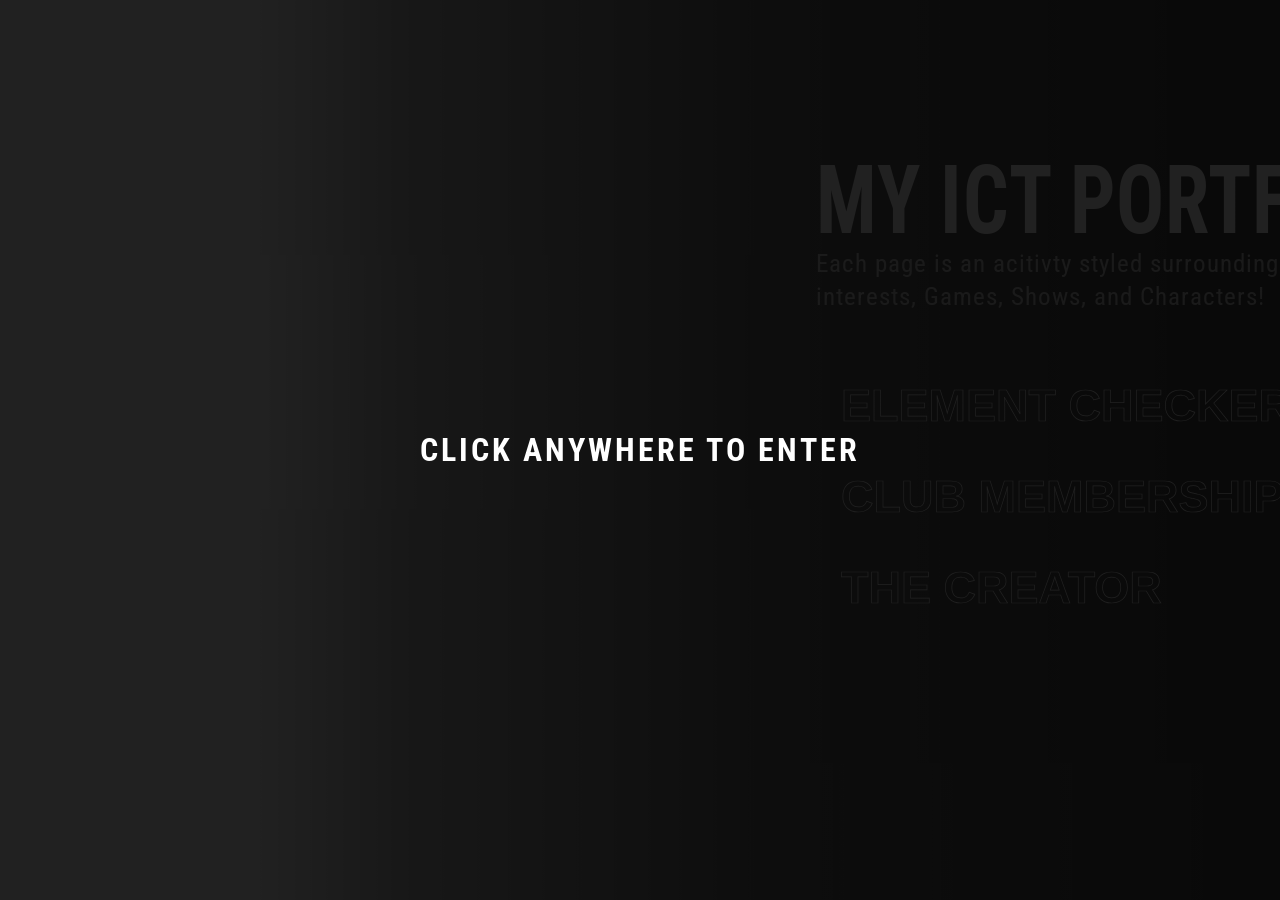
<file: index.html>
<!DOCTYPE html>
<html lang="en">
<head>
    <meta charset="UTF-8">
    <meta name="viewport" content="width=device-width, initial-scale=1.0">

    <title>My Portfolio</title>

    <link rel="stylesheet" href="./style.css">

    <link href="https://fonts.googleapis.com/css2?family=Roboto+Condensed:wght@400;700&display=swap" rel="stylesheet">
</head>

<body>
<div id="enter-overlay" class="enter-overlay">
    <p>CLICK ANYWHERE TO ENTER</p>
</div>

<audio id="bg-music" src="./CI.mp3" loop preload="auto"></audio>

<audio id="enter-sfx" src="./enter.mp3" preload="auto"></audio>

<video class="video-background" autoplay muted loop playsinline>
    <source src="./background2.mp4" type="video/mp4">
</video>

    <main class="menu">
        <div class="menu-content">

            <h1 class="menu-title">MY ICT PORTFOLIO</h1>
<p class="menu-subtitle">Each page is an acitivty styled surrounding one of my special interests, Games, Shows, and Characters!</p>

            <nav class="menu-links">

                <a href="skills_test.html" class="menu-button" id="elementchecker">ELEMENT CHECKER</a>

                <a href="club.html" class="menu-button" id="ethanclub">CLUB MEMBERSHIP</a>

                <a href="creator.html" class="menu-button">THE CREATOR</a>
            </nav>

        </div>
    </main>

 <audio id="hover-sound" src="./hover.mp3" preload="auto"></audio>

    <script>
        const hoverSound = document.getElementById("hover-sound");

        document.querySelectorAll(".menu-button").forEach(button => {
            button.addEventListener("mouseenter", () => {
                hoverSound.currentTime = 0;

                hoverSound.play().catch(error => {
                    console.log("Audio couldn't play:", error);
                });
            });
        });
    </script>

    <script>
    const enterOverlay = document.getElementById("enter-overlay");
    const bgMusic = document.getElementById("bg-music");
    const enterSfx = document.getElementById("enter-sfx");

    let hasEntered = false;

    function enterSite() {
        if (hasEntered) return;
        hasEntered = true;

        enterSfx.currentTime = 0;
        enterSfx.volume = 0.7;
        enterSfx.play().catch(error => {
            console.log("SFX couldn't play:", error);
        });

        bgMusic.volume = 0.5;
        bgMusic.play().catch(error => {
            console.log("Music couldn't play:", error);
        });

        enterOverlay.classList.add("hidden");

        enterOverlay.removeEventListener("click", enterSite);
        document.removeEventListener("keydown", enterSite);
    }

    enterOverlay.addEventListener("click", enterSite);
    document.addEventListener("keydown", enterSite);

    </script>

    
<script>
    const clubButton = document.getElementById("ethanclub");
    const elementButton = document.getElementById("elementchecker");
    const creatorButton = document.querySelector('a[href="creator.html"]');
    const clubSfx = document.getElementById("enter-sfx");
    const flashOverlay = document.getElementById("enter-overlay");
    const backgroundMusic = document.getElementById("bg-music");

    function pageTransition(button) {
        button.addEventListener("click", function(event) {
            event.preventDefault();

            const startingVolume = backgroundMusic.volume;
            const fadeDuration = 300;
            const steps = 15;
            let step = 0;

            const fadeInterval = setInterval(() => {
                step++;
                backgroundMusic.volume = Math.max(0, startingVolume * (1 - step / steps));

                if (step >= steps) {
                    clearInterval(fadeInterval);
                    backgroundMusic.pause();
                    backgroundMusic.volume = startingVolume;
                }
            }, fadeDuration / steps);

            clubSfx.currentTime = 0;
            clubSfx.volume = 0.7;

            clubSfx.play().catch(error => {
                console.log("SFX couldn't play:", error);
            });

            flashOverlay.classList.remove("hidden", "flash-only", "page-transition");

            void flashOverlay.offsetWidth;

            flashOverlay.classList.add("page-transition");

            setTimeout(() => {
                window.location.href = button.href;
            }, 1000);
        });
    }

    pageTransition(clubButton);
    pageTransition(elementButton);
    pageTransition(creatorButton);
</script>

</body>
</html>
</file>
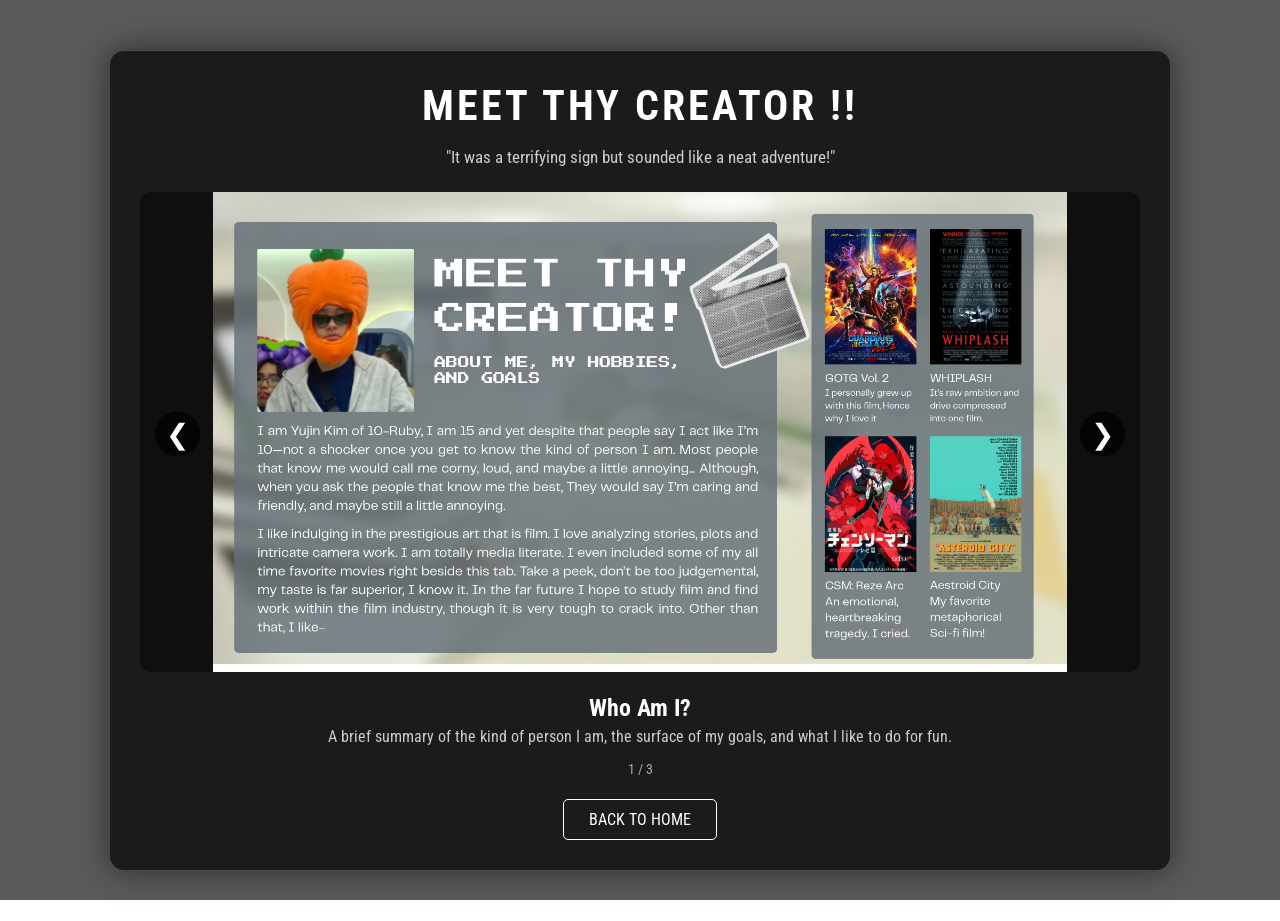
<file: creator.html>
<!DOCTYPE html>
<html lang="en">
<head>
    <meta charset="UTF-8">
    <meta name="viewport" content="width=device-width, initial-scale=1.0">

    <title>Meet the Creator</title>

    <link rel="stylesheet" href="./creator.css">
    
    <link href="https://fonts.googleapis.com/css2?family=Roboto+Condensed:wght@400;700&display=swap" rel="stylesheet">

</head>

<body>

    <video class="video-background" autoplay muted loop playsinline>
        <source src="./creator.bg.mp4" type="video/mp4">
    </video>

    <div class="background-overlay"></div>

    <main class="creator-container">

        <header class="creator-header">
            <h1>MEET THY CREATOR !!</h1>
            <p>"It was a terrifying sign but sounded like a neat adventure!"</p>
        </header>

        <section class="gallery">

            <img id="gallery-image" class="gallery-image" src="./creator1.png" alt="Creator gallery image">

            <button class="gallery-button previous" onclick="changeImage(-1)">&#10094;</button>

            <button class="gallery-button next" onclick="changeImage(1)">&#10095;</button>

        </section>

        <div class="image-info">
            <h2 id="image-title">Who Am I?</h2>
            <p id="image-description">A brief summary of the kind of person I am, the surface of my goals, and what I like to do for fun.</p>
        </div>

        <div class="image-counter" id="image-counter">1 / 3</div>

        <a href="index.html" class="back-button">BACK TO HOME</a>

    </main>

    <audio id="image-sound" src="./hover.mp3" preload="auto"></audio>

    <script>
        const images = [
            {
                src: "./creator1.png",
                title: "Who Am I?",
                description: "A brief summary of the kind of person I am, the surface of my goals, and what I like to do for fun."
            },
            {
                src: "./creator2.png",
                title: "The Hobby that Changed Life",
                description: "Nothing beats opening the box of a fresh new figure, to me, it's just as good as a new car. It teaches me that even the little things can bring you joy."
            },
            {
                src: "./creator3.png",
                title: "A Deep-Dive into my hobbies and Interests",
                description: "Here is a pretty short list of the things I like. Although cut short, I believe it was for the better since if I had kept going on these three pages would end up being 15 or so, and nobody wants to read about how much I love shelf organization (P.S: I don't.)"
            }
        ];

        let currentImage = 0;

        function changeImage(direction) {
            const image = document.getElementById("gallery-image");

            image.classList.add("changing");

                const imageSound = document.getElementById("image-sound");

    imageSound.currentTime = 0;
    imageSound.play().catch(error => {
        console.log("Sound couldn't play:", error);
    });

            setTimeout(() => {
                currentImage += direction;

                if (currentImage >= images.length) {
                    currentImage = 0;
                }

                if (currentImage < 0) {
                    currentImage = images.length - 1;
                }

                image.src = images[currentImage].src;

                document.getElementById("image-title").textContent = images[currentImage].title;
                document.getElementById("image-description").textContent = images[currentImage].description;
                document.getElementById("image-counter").textContent = `${currentImage + 1} / ${images.length}`;

                image.classList.remove("changing");
            }, 250);
        }
    </script>

</body>
</html>
</file>
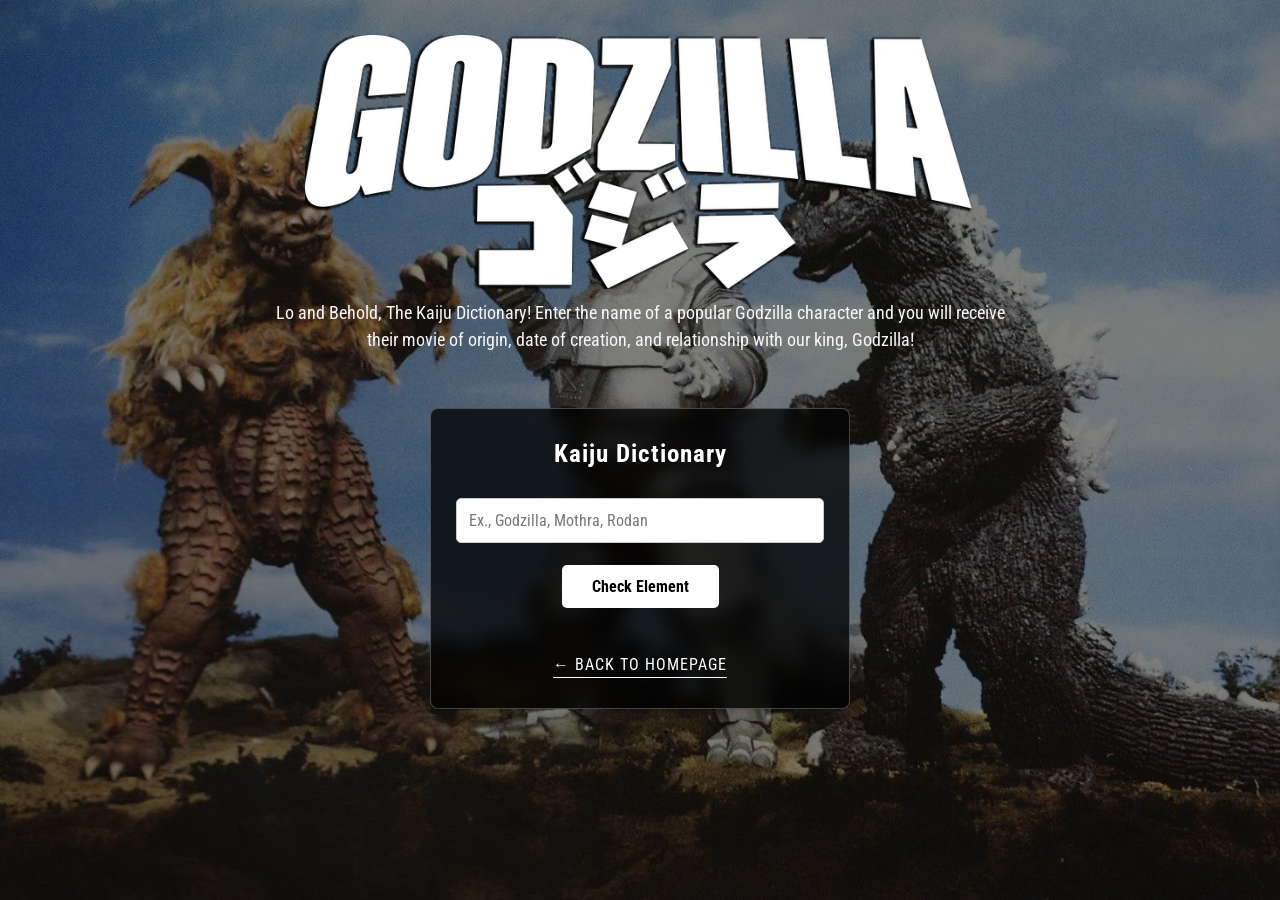
<file: skills_test.html>
<!DOCTYPE html>
<html lang="en">
<head>
    <meta charset="UTF-8">
    <meta name="viewport" content="width=device-width, initial-scale=1.0">

    <link rel="stylesheet" href="./skills_test.css">

    <title>Element Checker</title>

    <link rel="stylesheet" href="https://pyscript.net/releases/2026.7.3/core.css">
    <script type="module" src="https://pyscript.net/releases/2026.7.3/core.js"></script>

    <link rel="preconnect" href="https://fonts.googleapis.com">
    <link rel="preconnect" href="https://fonts.gstatic.com" crossorigin>
    <link href="https://fonts.googleapis.com/css2?family=Roboto+Condensed:wght@400;600;700&display=swap" rel="stylesheet">

    <style>
        body {
            margin: 0;
            min-height: 100vh;
            font-family: 'Roboto Condensed', sans-serif;
            color: white;
            background: #080808;
            animation: club-fade-in 0.8s ease-out forwards;
            isolation: isolate;
        }

        body::before {
            content: "";
            position: fixed;
            inset: 0;
            background: rgba(0, 0, 0, 0.4);
            z-index: -1;
            pointer-events: none;
        }

        header {
            text-align: center;
            padding: 35px 20px 10px;
        }

        header h1 {
            font-size: clamp(32px, 5vw, 58px);
            margin: 0 0 12px;
            font-weight: 700;
        }

        header p {
            max-width: 750px;
            margin: 0 auto;
            font-size: 18px;
            line-height: 1.5;
        }

        main {
            width: min(420px, calc(100% - 40px));
            box-sizing: border-box;
            margin: 45px auto;
            padding: 30px 25px;
            text-align: center;
            background: rgba(0, 0, 0, 0.75);
            border: 1px solid rgba(255, 255, 255, 0.25);
            border-radius: 8px;
        }

        input[type="text"] {
            width: 100%;
            box-sizing: border-box;
            margin: 10px 0;
            padding: 12px;
            border: 1px solid #ccc;
            border-radius: 5px;
            background: white;
            color: #222;
            font: inherit;
            font-size: 16px;
        }

        input[type="text"]::placeholder {
            color: #777;
        }

        input[type="button"] {
            margin-top: 12px;
            padding: 12px 30px;
            border: none;
            border-radius: 5px;
            background: white;
            color: black;
            font: inherit;
            font-weight: 700;
            font-size: 16px;
            cursor: pointer;
        }

        input[type="button"]:hover {
            background: #dcdcdc;
        }

        /* ELEMENT INFORMATION DISPLAY */
        #result {
            margin-top: 22px;
            font-size: 18px;
            font-weight: 600;
            line-height: 1.5;
            overflow-wrap: anywhere;
        }

        .back-button {
            display: inline-block;
            margin-top: 25px;
            color: white;
            font-size: 16px;
            text-decoration: none;
            border-bottom: 1px solid white;
            padding-bottom: 3px;
            transition: opacity 0.2s ease;
        }

        .back-button:hover {
            opacity: 0.65;
        }
    </style>
</head>

<div class="background-image"></div>

<body>

    <header>
        <img src="./GL1.png" alt="Element Checker" class="header-logo">
        <p>Lo and Behold, The Kaiju Dictionary! Enter the name of a popular Godzilla character and you will receive their movie of origin, date of creation, and relationship with our king, Godzilla!</p>
    </header>

    <main>
        <h2>Kaiju Dictionary</h2>

        <input
            type="text"
            id="element"
            placeholder="Ex., Godzilla, Mothra, Rodan"
        >

        <input
            type="button"
            value="Check Element"
            py-click="check_element"
        >

        <div id="result"></div>
        <a href="./index.html" class="back-button">← BACK TO HOMEPAGE</a>
    </main>

    <script type="py" src="./skills_test.py"></script>

</body>
</html>
</file>
<file: style.css>
body {
    margin: 0;
    min-height: 100vh;
    overflow-x: hidden;
    font-family: Arial, sans-serif;
}

/* MAIN BACKGROUND */
.video-background {
    position: fixed;
    top: 0;
    left: 0;
    width: 100%;
    height: 100%;
    object-fit: cover;
    object-position: center;
    z-index: -1;
    pointer-events: none;
}

/* MENU PANEL - BACKGROUND AND POSITIONING */
.menu {
    position: fixed;
    top: 0;
    right: 0;
    width: 80vw;
    height: 100vh;
    min-width: 260px;
    box-sizing: border-box;
    display: flex;
    flex-direction: column;
    align-items: center;
    justify-content: center;
    padding: 30px;

    background: linear-gradient(
        to right,
        rgba(44, 44, 44, 0) 0%,
        rgba(46, 46, 46, 0.35) 15%,
        rgba(62, 62, 62, 0.8) 50%,
        rgba(62, 62, 62, 0.97) 100%
    );

    border-radius: 0;
}

/* MENU CONTENT - POSITIONING AND LAYOUT */
.menu-content {
    position: relative;
    top: -50px;
    left: 530px;
    width: 100%;
    display: flex;
    flex-direction: column;
    align-items: flex-start;
}

/* MAIN HEADING  */
.menu-title {
    position: relative;
    top: -30px;
    margin: 0 0 35px;
    font-family: "Roboto Condensed", sans-serif;
    color: white;
    font-size: 80px;
    font-weight: 700;
    text-align: left;
    letter-spacing: 1px;
    white-space: nowrap;
    transform: scaleY(1.2);
    transform-origin: left center;
}

/* NAVIGATION LINKS - LAYOUT AND SPACING */
.menu-links {
    display: flex;
    flex-direction: column;
    align-items: flex-start;
    width: 100%;
    gap: 35px;
    padding-left: 25px;
    box-sizing: border-box;
}

/* NAVIGATION BUTTONS */
.menu-button {
    display: block;
    position: relative;
    width: 100%;
    text-align: left;
    padding: 2px 0;
    box-sizing: border-box;

    color: transparent;
    -webkit-text-stroke: 0.7px white;

    font-size: 45px;
    font-family: "Oswald", sans-serif;
    font-weight: 600;
    text-decoration: none;

    transition: transform 0.2s ease, color 0.2s ease;
}

/* THESE R THE TRIANGLE SETTINGS - HOVER INDICATOR */
.menu-button::before {
    content: "▶";
    position: absolute;
    left: -35px;
    top: 50%;
    transform: translateY(-50%) translateX(-8px);
    color: white;
    font-size: 24px;
    opacity: 0;
    transition: opacity 0.2s ease, transform 0.2s ease;
}

/* HOVER EFFECT - SHOW TRIANGLE */
.menu-button:hover::before,
.menu-button:focus-visible::before {
    opacity: 1;
    transform: translateY(-50%) translateX(0);
}

/* HOVER EFFECT - CHANGE BUTTON APPEARANCE */
.menu-button:hover,
.menu-button:focus-visible {
    color: white;
    -webkit-text-stroke: 0 transparent;
    transform: translateX(8px);
    text-shadow: none;
}

/* KEYBOARD NAVIGATION */
.menu-button:focus-visible {
    outline: 1px solid white;
    outline-offset: 5px;
}

/* ENTER SCREEN OVERLAY */
.enter-overlay {
    position: fixed;
    inset: 0;
    z-index: 9999;

    display: flex;
    align-items: center;
    justify-content: center;

    background: rgba(0, 0, 0, 0.87);
    color: white;
    text-align: center;
    padding: 25px;
    box-sizing: border-box;

    cursor: pointer;
    opacity: 1;
    visibility: visible;

    transition:
        opacity 1s ease 0.4s,
        visibility 0s linear 1.4s;
}

/* ENTER SCREEN TEXT - FONT AND ANIMATION */
.enter-overlay p {
    font-family: "Roboto Condensed", sans-serif;
    font-size: clamp(18px, 3vw, 32px);
    font-weight: 700;
    letter-spacing: 3px;

    animation: enter-pulse 2s ease-in-out infinite;
}

/* FLASH EFFECT WHEN PRESS MAKE ME LAUGBH */
.enter-overlay.hidden {
    animation: enter-flash .8s ease-out forwards;
    pointer-events: none;
}

/* HIDE ENTER TEXT DURING TRANSITION */
.enter-overlay.flash-only p {
    display: none;
}

/* ENTER SCREEN FLASH ANIMATION */
@keyframes enter-flash {
    0% {
        background: rgba(255, 255, 255, 0.85);
        opacity: 1;
    }

    35% {
        background: rgba(255, 255, 255, 0.45);
        opacity: 1;
    }

    100% {
        background: rgba(0, 0, 0, 0);
        opacity: 0;
    }
}

/* ENTER TEXT PULSING ANIMATION */
@keyframes enter-pulse {
    0%, 100% {
        opacity: 0.6;
    }

    50% {
        opacity: 1;
    }
}

/* FLASH FOR TRANSITION */
#enter-overlay.page-transition {
    display: flex;
    position: fixed;
    inset: 0;
    z-index: 10000;
    background: black;
    opacity: 0;
    visibility: visible;
    pointer-events: all;
    animation: page-flash-fade 1s ease-out forwards;
}

/* CHANGE THE NUMBER IN ANIMATION WHEN SETTING TIMEOUT */
/* HIDE ENTER TEXT DURING PAGE TRANSITION */
#enter-overlay.page-transition p {
    display: none;
}

/* PAGE TRANSITION FLASH ANIMATION */
@keyframes page-flash-fade {
    0% {
        background: white;
        opacity: 1;
    }

    12% {
        background: white;
        opacity: 1;
    }

    55% {
        background: rgb(74, 74, 74);
        opacity: 1;
    }

    100% {
        background: black;
        opacity: 1;
    }
}

/* SUBTITLE - FONT, POSITIONING AND TEXT WRAPPING */
.menu-subtitle {
    font-family: "Roboto Condensed", sans-serif;
    font-size: 25px;
    font-weight: 400;
    color: rgba(255, 255, 255, 0.7);

    position: relative;
    top: -90px;
    margin-bottom: -25px;

    max-width: 700px;
    white-space: normal;
    overflow-wrap: break-word;
    line-height: 1.3;

    letter-spacing: 1px;
}
</file>
<file: creator.css>
body {
    margin: 0;
    min-height: 100vh;
    height: auto;
    font-family: 'Roboto Condensed', sans-serif;
    color: white;
    display: flex;
    justify-content: center;
    align-items: flex-start;
    overflow-x: hidden;
    overflow-y: auto;
    animation: fade-in 0.8s ease-out forwards;
}

/* Video bg */
.video-background {
    position: fixed;
    inset: 0;
    width: 100%;
    height: 100%;
    object-fit: cover;
    z-index: -2;
}

.background-overlay {
    position: fixed;
    inset: 0;
    background: rgba(0, 0, 0, 0.65);
    backdrop-filter: blur(5px);
    z-index: -1;
}

/* Creator Gallery container */
.creator-container {
    width: 85%;
    max-width: 1000px;
    margin: 50px auto;
    padding: 30px;
    background: rgba(10, 10, 10, 0.78);
    border: 1px solid rgba(255, 255, 255, 0.2);
    border-radius: 15px;
    box-shadow: 0 0 30px rgba(0, 0, 0, 0.5);
    text-align: center;
}

/* Header settings */
.creator-header h1 {
    font-size: 42px;
    margin: 0 0 10px;
    letter-spacing: 3px;
}

.creator-header p {
    color: #cccccc;
    font-size: 17px;
    margin-bottom: 25px;
}

/* Image carousel or gallery i dont know what its called */
.gallery {
    position: relative;
    width: 100%;
}

.gallery-image {
    width: 100%;
    height: 480px;
    object-fit: contain;
    background: rgba(0, 0, 0, 0.4);
    border-radius: 10px;
    transition: opacity 0.25s ease;
}

.gallery-image.changing {
    opacity: 0;
}

/* Gallery navigators */
.gallery-button {
    position: absolute;
    top: 50%;
    transform: translateY(-50%);
    width: 45px;
    height: 45px;
    border: none;
    border-radius: 50%;
    background: rgba(0, 0, 0, 0.7);
    color: white;
    font-size: 28px;
    cursor: pointer;
    transition: background 0.2s ease;
}

.gallery-button:hover {
    background: rgba(255, 255, 255, 0.3);
}

.previous {
    left: 15px;
}

.next {
    right: 15px;
}

/* Image information */
.image-info {
    margin-top: 18px;
}

.image-info h2 {
    margin: 0 0 5px;
    font-size: 24px;
}

.image-info p {
    margin: 0;
    color: #cccccc;
    font-size: 16px;
}

.image-counter {
    margin-top: 15px;
    color: #aaaaaa;
    font-size: 14px;
}

/* Return button */
.back-button {
    display: inline-block;
    margin-top: 22px;
    padding: 10px 25px;
    color: white;
    text-decoration: none;
    border: 1px solid white;
    border-radius: 5px;
    transition: 0.2s;
}

.back-button:hover {
    background: white;
    color: black;
}

/* Fade in */
@keyframes fade-in {
    from { opacity: 0; }
    to { opacity: 1; }
}
</file>
<file: skills_test.css>
/* GENERAL SETTINGS */
html, body {
    margin: 0;
    min-height: 100%;
}

body {
    min-height: 100vh;
    font-family: 'Roboto Condensed', sans-serif;
    color: white;
    background: #080808;
    animation: club-fade-in 0.8s ease-out forwards;
}

/* BG (big godzilla) Image */
.background-image {
    position: fixed;
    inset: 0;
    width: 100%;
    height: 100%;
    background-image: url("./showa.webp");
    background-position: center 30%;
    background-size: cover;
    background-repeat: no-repeat;
    z-index: -1;
}

/* Darken overlay (CHANGE LAST DIGIT TO DARKEN, THE HIGHER THE DARKER) */
.background-image::after {
    content: "";
    position: absolute;
    inset: 0;
    background: rgba(0, 0, 0, 0.45);
    pointer-events: none;
}

/* PAGE FADE IN */
@keyframes club-fade-in {
    from {
        opacity: 0;
    }
    to {
        opacity: 1;
    }
}

/* Both header and subheader */
header {
    position: relative;
    text-align: center;
    padding: 55px 20px 10px;
}

header h1 {
    font-size: clamp(36px, 5vw, 64px);
    margin: 0 0 10px;
    font-weight: 700;
    letter-spacing: 3px;
    text-transform: uppercase;
}

header p {
    max-width: 700px;
    margin: 0 auto;
    font-size: 21px;
    line-height: 1.5;
    color: rgb(248, 247, 247);
}

/* checker panel */
main {
    position: relative;
    width: min(440px, calc(100% - 40px));
    box-sizing: border-box;
    margin: 45px auto;
    padding: 35px 30px;
    text-align: center;
    background: rgba(0, 0, 0, 0.78);
    border: 1px solid rgba(255, 255, 255, 0.3);
    border-radius: 8px;
    backdrop-filter: blur(8px);
}

main h2 {
    margin: 0 0 20px;
    font-size: 25px;
    letter-spacing: 1px;
}

/* TEXT INPUT FIELD */
input[type="text"] {
    width: 100%;
    box-sizing: border-box;
    margin: 10px 0;
    padding: 13px;
    border: 1px solid rgba(255, 255, 255, 0.4);
    border-radius: 4px;
    background: rgba(255, 255, 255, 0.08);
    color: white;
    font: inherit;
    font-size: 16px;
    outline: none;
}

input[type="text"]:focus {
    border-color: white;
}

/* INPUT PLACEHOLDER */
input[type="text"]::placeholder {
    color: rgba(255, 255, 255, 0.5);
}

/* Button and Button settings */
input[type="button"] {
    margin-top: 12px;
    padding: 12px 141px;
    border: 1px solid white;
    border-radius: 4px;
    background: white;
    color: black;
    font: inherit;
    font-weight: 700;
    font-size: 16px;
    cursor: pointer;
    transition: 0.2s ease;
}

input[type="button"]:hover {
    background: transparent;
    color: white;
}

/* Result display */
#result {
    margin-top: 22px;
    font-size: 18px;
    font-weight: 600;
    line-height: 1.5;
    overflow-wrap: anywhere;
}

/* Return button */
.back-button {
    display: inline-block;
    margin-top: 25px;
    color: white;
    font-size: 15px;
    letter-spacing: 1px;
    text-decoration: none;
    border-bottom: 1px solid rgba(255, 255, 255, 0.7);
    padding-bottom: 4px;
    transition: opacity 0.2s ease;
}

.back-button:hover {
    opacity: 0.55;
}

.header-logo {
    display: block;
    width: min(670px, 90%);
    height: auto;
    margin: 0 auto 10px;
}
</file>
